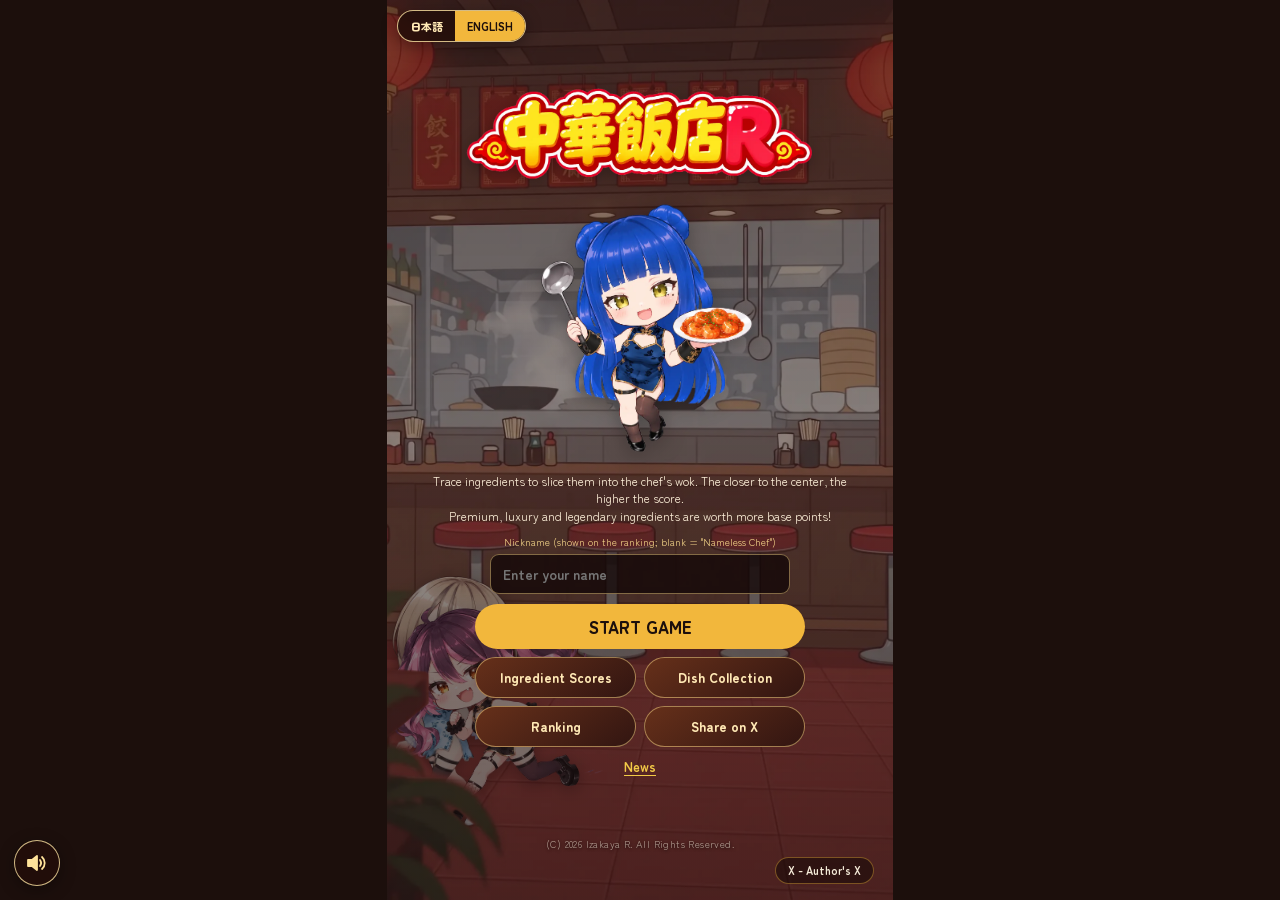
<file: index.html>
<!doctype html>
<html lang="ja"><head><meta charset="utf-8">
<meta name="viewport" content="width=device-width,initial-scale=1,viewport-fit=cover,user-scalable=no">
<title>中華飯店R</title>
<meta name="description" content="食材をなぞって切り、料理人の鍋へ届けよう。中央を切るほど高得点！ブラウザで遊べる中華料理カットゲーム。">
<meta name="theme-color" content="#1c0f0c">
<link rel="icon" href="favicon.ico" sizes="any">
<link rel="icon" type="image/png" sizes="32x32" href="favicon.png">
<link rel="apple-touch-icon" href="apple-touch-icon.png">
<meta property="og:type" content="website">
<meta property="og:site_name" content="中華飯店R">
<meta property="og:title" content="中華飯店R">
<meta property="og:description" content="食材をなぞって切り、料理人の鍋へ届けよう。中央を切るほど高得点！ブラウザで遊べる中華料理カットゲーム。">
<meta property="og:url" content="https://izakayar.github.io/chuka-hanten-r/">
<meta property="og:image" content="https://izakayar.github.io/chuka-hanten-r/ogp.png">
<meta property="og:image:width" content="1200">
<meta property="og:image:height" content="630">
<meta property="og:image:alt" content="中華飯店R タイトル画像">
<meta name="twitter:card" content="summary_large_image">
<meta name="twitter:title" content="中華飯店R">
<meta name="twitter:description" content="食材をなぞって切り、料理人の鍋へ届けよう。中央を切るほど高得点！ブラウザで遊べる中華料理カットゲーム。">
<meta name="twitter:image" content="https://izakayar.github.io/chuka-hanten-r/ogp.png">
<link href="https://fonts.googleapis.com/css2?family=Dela+Gothic+One&family=Zen+Maru+Gothic:wght@700;900&display=swap" rel="stylesheet">
<link rel="stylesheet" href="css/style.css"></head><body>
<canvas id="c"></canvas><div id="probe"></div><button id="pause-toggle" class="pause-control" aria-label="一時停止" title="一時停止">Ⅱ</button><div id="pause-screen" class="ov hide"><div class="pause-card"><div class="pause-mark">Ⅱ</div><h2>一時停止中</h2><p>ひと休みして、準備ができたら再開しよう。</p><button id="resume-game">再開</button><button id="pause-restart" class="pause-title-button">最初から</button><button id="pause-to-title" class="pause-title-button">タイトルに戻る</button></div></div>
<div class="ov title-screen" id="title">
<div class="title-bg-chars" aria-hidden="true"><div class="bg-chara bg-walk"><img alt="" draggable="false" src="img/bg-walk.webp" data-alt="img/bg-walk-alt.webp"></div><div class="bg-chara bg-run"><img alt="" draggable="false" src="img/bg-run.webp" data-alt="img/bg-run-alt.webp"></div><img class="title-bg-fg" alt="" draggable="false" src="img/title-bg-fg.webp"></div>
<div class="title-content">
<div id="title-main" class="title-main"><header class="title-hero"><h1 class="title-logo-heading"><img class="title-logo" src="img/title-logo.webp" alt="中華飯店"></h1><div class="title-character-wrap"><img class="title-character" id="title-character" role="button" tabindex="0" aria-label="料理人をタップ" src="img/title-character.webp" alt="料理人"><div class="title-bubble" id="title-bubble" aria-hidden="true">スタートを<br>押してね…</div></div></header>
<p class="title-intro">食材をなぞって切り、料理人の鍋へ届けよう。中央を切るほど高得点。<br>上質・高級・幻の食材は基本点が高くなるよ！</p>
<label class="player-name-field"><span>ニックネーム（未入力は「無名の料理人」）</span><input id="player-name" type="text" maxlength="12" autocomplete="nickname" placeholder="名前を入力"></label>

<div class="title-menu"><button id="go" class="start-button">ゲームスタート</button><button id="show-food" class="menu-button">食材の得点</button><button id="show-dish" class="menu-button">料理図鑑</button><button id="show-ranking" class="menu-button">ランキング</button><button id="share-site" class="menu-button title-share-button">𝕏でシェア</button></div><button id="news-link" class="news-link" type="button">お知らせ</button></div>
<div id="title-detail" class="title-detail hide"><button id="detail-back" class="detail-back">‹ タイトルへ戻る</button>
<section id="food-panel" class="title-panel food-panel"><h2>食材の得点</h2><div class="simple-score-table"><div class="simple-score-head"><span>食材</span><span>得点（PERFECT〜GOOD）</span></div>
<div><span class="food-name"><canvas class="food-score-icon" data-food="carrot" aria-hidden="true"></canvas>ニンジン</span><b>150〜50点</b></div><div><span class="food-name"><canvas class="food-score-icon" data-food="negi" aria-hidden="true"></canvas>ネギ</span><b>180〜60点</b></div><div><span class="food-name"><canvas class="food-score-icon" data-food="hakusai" aria-hidden="true"></canvas>白菜</span><b>195〜65点</b></div><div><span class="food-name"><canvas class="food-score-icon" data-food="chili" aria-hidden="true"></canvas>唐辛子</span><b>225〜75点</b></div><div><span class="food-name"><canvas class="food-score-icon" data-food="shrimp" aria-hidden="true"></canvas>エビ</span><b>375〜125点</b></div><div><span class="food-name"><canvas class="food-score-icon" data-food="pork" aria-hidden="true"></canvas>豚肉</span><b>450〜150点</b></div><div><span class="food-name"><canvas class="food-score-icon" data-food="shiitake" aria-hidden="true"></canvas>シイタケ</span><b>300〜100点</b></div><div><span class="food-name"><canvas class="food-score-icon" data-food="scallop" aria-hidden="true"></canvas>ホタテ</span><b>750〜250点</b></div><div><span class="food-name"><canvas class="food-score-icon" data-food="sharkfin" aria-hidden="true"></canvas>フカヒレ</span><b>1,200〜400点</b></div><div><span class="food-name"><canvas class="food-score-icon" data-food="goldchili" aria-hidden="true"></canvas>金の唐辛子</span><b>1,500〜500点</b></div><div><span class="food-name"><canvas class="food-score-icon" data-food="poison" aria-hidden="true"></canvas>毒キノコ</span><b>−500点・コンボ解除</b></div><div><span class="food-name"><canvas class="food-score-icon" data-food="bomb" aria-hidden="true"></canvas>爆弾キノコ</span><b>切ると即終了</b></div></div>
<div class="fever-line"><span><b>フカヒレ</b>をPERFECT・GREATで切るとフィーバー！</span><span>5秒間 得点×1.5</span></div><div class="fever-line"><span>レアな<b>巨大カニ</b>が現れる！何度も斬って討伐すると</span><span>大漁フィーバー（8秒 得点×2）</span></div><div class="fever-line"><span><b>ホタテ</b>をPERFECT・GREATで切ると</span><span>残り時間＋0.5秒</span></div><div class="fever-line"><span><b>金の唐辛子</b>をPERFECT・GREATで切ると</span><span>残り時間＋1秒</span></div>
<div id="food-score-details" class="food-score-details hide"><h3>切り方別の得点</h3><table class="food-score-table"><thead><tr><th>食材</th><th>PERFECT</th><th>GREAT</th><th>GOOD</th></tr></thead><tbody><tr class="common"><th scope="row">ニンジン</th><td>150</td><td>100</td><td>50</td></tr><tr class="common"><th scope="row">ネギ</th><td>180</td><td>120</td><td>60</td></tr><tr class="common"><th scope="row">白菜</th><td>195</td><td>130</td><td>65</td></tr><tr class="common"><th scope="row">唐辛子</th><td>225</td><td>150</td><td>75</td></tr><tr class="upper"><th scope="row">エビ</th><td>375</td><td>250</td><td>125</td></tr><tr class="upper"><th scope="row">豚肉</th><td>450</td><td>300</td><td>150</td></tr><tr class="upper"><th scope="row">シイタケ</th><td>300</td><td>200</td><td>100</td></tr><tr class="high"><th scope="row">ホタテ</th><td>750</td><td>500</td><td>250</td></tr><tr class="fantasy"><th scope="row">フカヒレ</th><td>1,200</td><td>800</td><td>400</td></tr><tr class="fantasy"><th scope="row">金の唐辛子</th><td>1,500</td><td>1,000</td><td>500</td></tr></tbody></table><p class="score-note">判定倍率：PERFECT ×1.5 / GREAT ×1 / GOOD ×0.5。コンボが続くほど得点が増え（1コンボ+1%・最大+50%）、20・40・60コンボごとに5秒間 ×1.5 / ×2 / ×2.5 のボーナスが付きます。フィーバー（×1.5）と重なると掛け算になります。</p></div><button id="food-details-toggle" class="food-details-toggle" aria-expanded="false">詳細を見る</button></section>
<section id="dish-panel" class="title-panel dish-panel hide"><h2><span>料理図鑑</span><small id="dish-progress"></small></h2><p class="dish-hint">切った食材の組み合わせで、完成する料理が変わります。全部集めよう！</p><div id="dish-rate" class="dish-rate"></div><div id="dish-grid" class="dish-grid"></div><div class="dish-reset-wrap"><button id="dish-reset" class="dish-reset" type="button">図鑑をリセット</button></div></section>
<section id="ranking-panel" class="title-panel ranking-panel hide"><div id="online-rank" class="online-rank hide"><h2><span>みんなのランキング</span><small id="online-total">TOP 10</small></h2><ol id="online-list" class="ranking-list"></ol><p id="online-status" class="online-status" role="status"></p><p class="online-note">ニックネームとスコアは公開ランキングに送信されます。本名は入れないでね。</p></div><h2><span id="local-rank-title">ランキング</span><small>TOP 3</small></h2><ol id="ranking-list" class="ranking-list"></ol><div class="title-ranks"><h3>称号一覧</h3><div class="title-ranks-head"><span>ランク</span><span>称号</span><span>星</span><span>評価点</span></div><ol id="title-ranks-list" class="title-ranks-list"></ol><p class="rank-stars-note">星は、その称号で最低限もらえる数。ランク17以上は自動で★3。★3はBADなしで達成（ランク14以上は毒キノコ・爆弾にも触れない）</p></div></section></div></div><footer class="title-copyright">© 2026 居酒屋R. All Rights Reserved.</footer><a class="author-x-link" href="https://x.com/R_popopo01" target="_blank" rel="noopener noreferrer">𝕏 作者のXはこちら</a></div>
<div class="ov hide" id="res"></div>
<button id="bgm-toggle" class="bgm-control" type="button" aria-label="サウンドをミュート" title="サウンドをミュート"><svg viewBox="0 0 24 24" aria-hidden="true"><path d="M3 9v6h4l5 4V5L7 9H3z"/><path id="bgm-waves" d="M15 9a5 5 0 0 1 0 6m2-9a8 8 0 0 1 0 12"/><path id="bgm-muted-mark" d="m16 9 5 6m0-6-5 6" style="display:none"/></svg></button>
<script src="ng-words.js"></script>
<script src="js/main.js?v=20261107a"></script>
<script src="js/event-loader.js?v=20261031c"></script>
<link id="dish-art-style" rel="stylesheet" href="css/dish-art.css">
<script src="js/dish-art.js"></script>
<link id="news-style" rel="stylesheet" href="css/news.css"><div id="news-modal" class="news-modal" role="dialog" aria-modal="true" aria-labelledby="news-title"><div class="news-card"><a class="news-banner" href="https://izakaya-r.booth.pm/items/9058993" target="_blank" rel="noopener noreferrer"><img src="img/news-banner.webp" alt="チャイナドレスセット01 BOOTHにて好評発売中！"></a><h3 id="news-title">新衣装リリース！</h3><p>作者・居酒屋Rの自信作、VRoidアバター専用衣装「チャイナドレスセット01」がリリースされました！</p><a class="news-booth" href="https://izakaya-r.booth.pm/items/9058993" target="_blank" rel="noopener noreferrer">BOOTHで見る</a><br><button id="news-close" class="news-close" type="button">閉じる</button></div></div><script id="news-script" src="js/news.js"></script><script src="js/title-effects.js"></script>
<script src="js/dish-popup.js"></script>
<script src="js/i18n-dishes.js"></script><script src="js/i18n.js"></script>
</body></html>
</file>
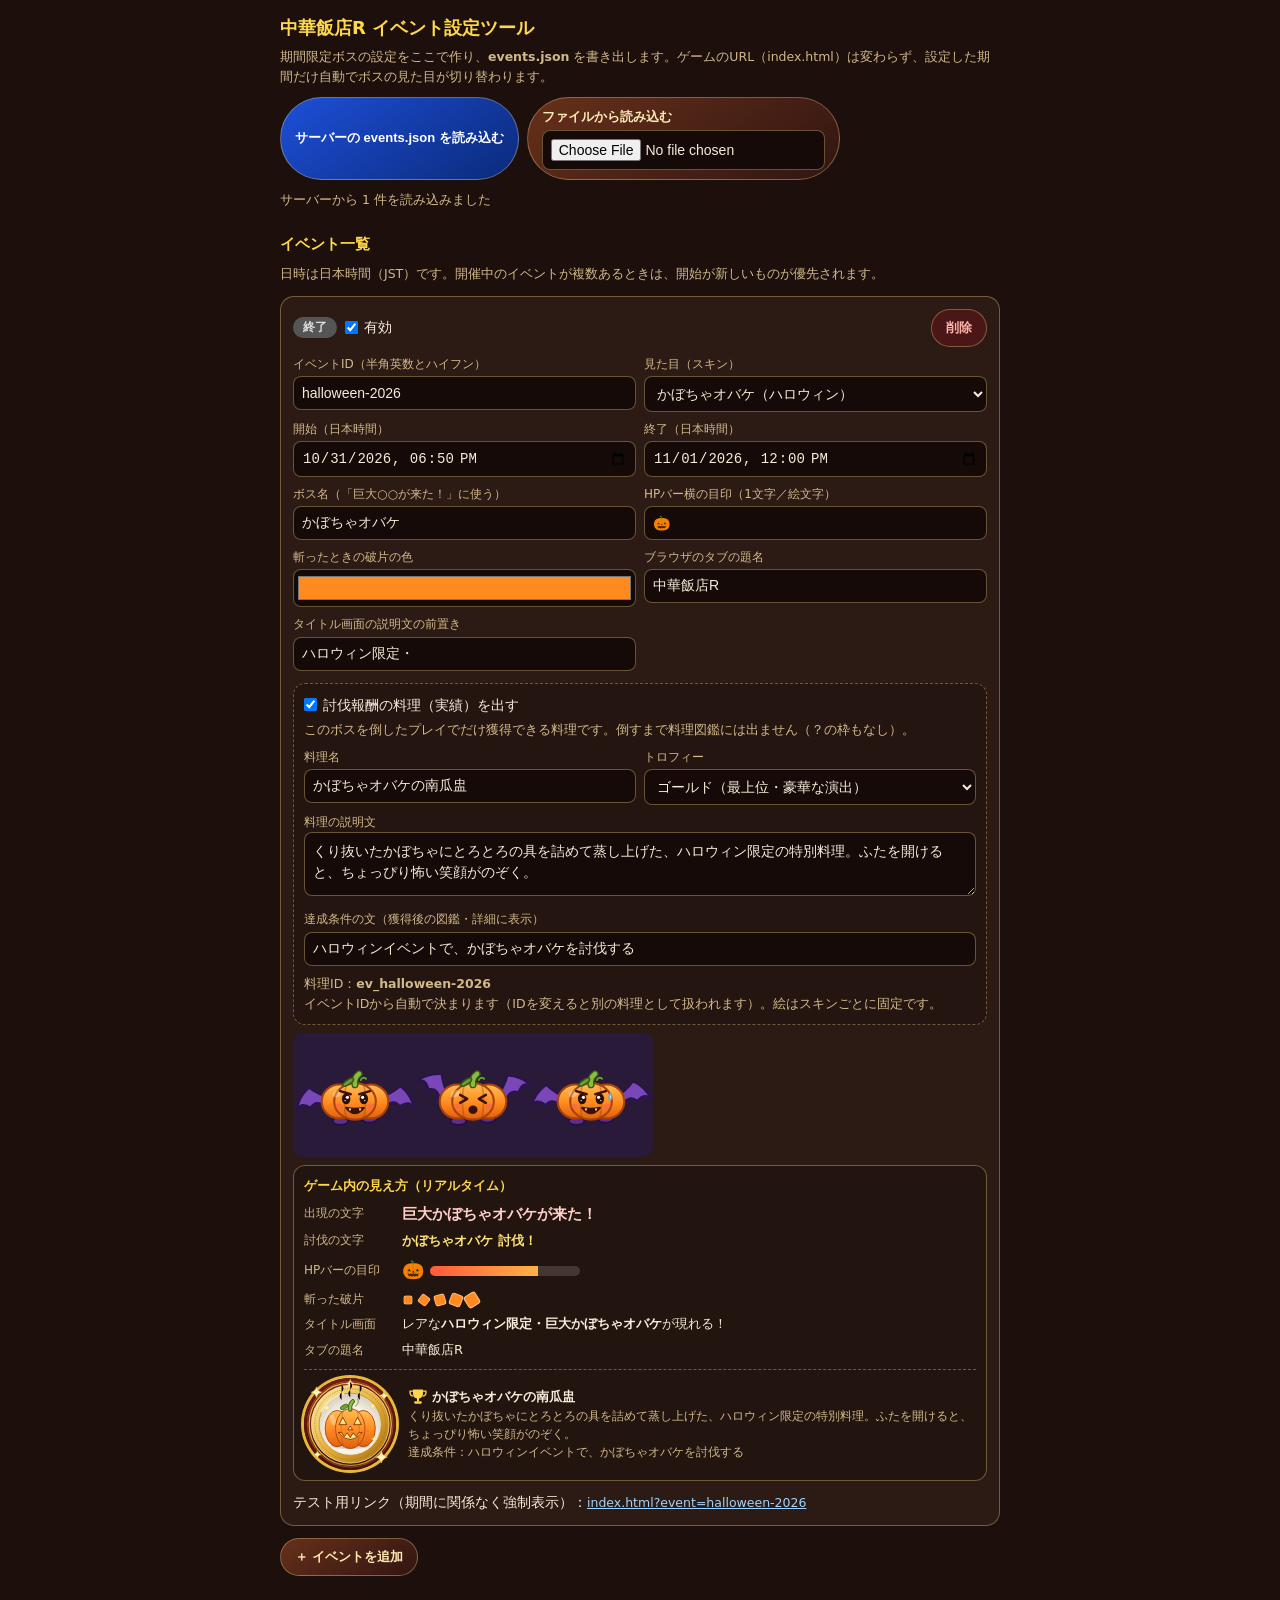
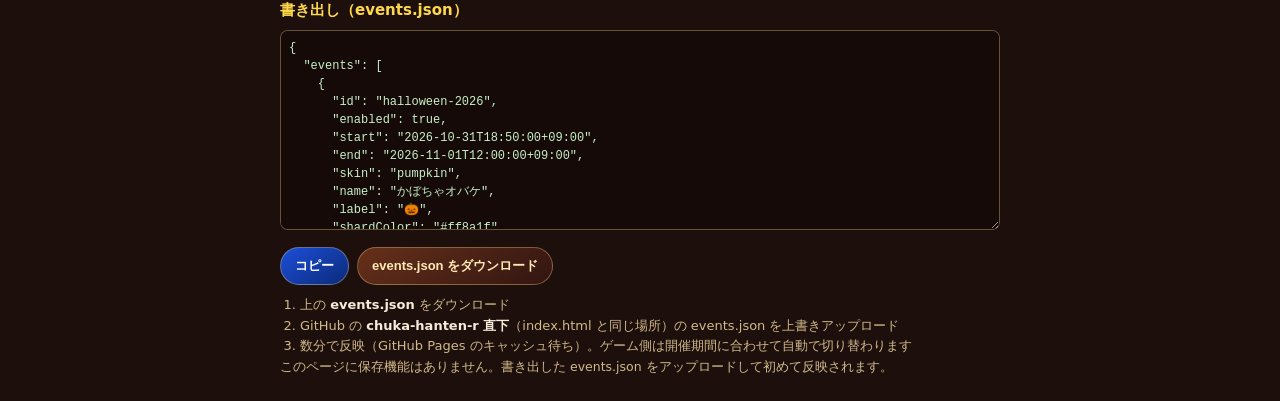
<file: event-admin.html>
<!doctype html>
<html lang="ja"><head><meta charset="utf-8">
<meta name="viewport" content="width=device-width,initial-scale=1">
<meta name="robots" content="noindex,nofollow">
<title>中華飯店R イベント設定ツール</title>
<style>
:root{--bg:#1c0f0c;--card:#2c1a14;--line:rgba(255,221,139,.35);--tx:#f6ecd9;--sub:#d2b98a;--gold:#ffd84a}
*{box-sizing:border-box}body{margin:0;padding:14px;background:var(--bg);color:var(--tx);font:14px/1.6 system-ui,'Hiragino Sans','Noto Sans JP',sans-serif}
.wrap{max-width:720px;margin:0 auto}h1{font-size:18px;margin:0 0 4px;color:var(--gold)}h2{font-size:15px;margin:22px 0 8px;color:var(--gold)}
.note{color:var(--sub);font-size:12.5px;margin:0 0 10px}
.bar{display:flex;flex-wrap:wrap;gap:8px;margin:10px 0}
button,.btn{padding:9px 14px;border:1px solid var(--line);border-radius:999px;background:linear-gradient(145deg,#66301a,#321511);color:#ffe9b5;font-size:13px;font-weight:700;cursor:pointer}
button.main{background:linear-gradient(145deg,#1d4fd8,#0b2a7a);color:#fff}button.del{background:#4a1616;color:#ffb3a8}
.ev{margin:12px 0;padding:12px;border:1px solid var(--line);border-radius:14px;background:var(--card)}
.ev-h{display:flex;align-items:center;gap:8px;flex-wrap:wrap;margin-bottom:8px}.badge{padding:1px 10px;border-radius:999px;font-size:12px;font-weight:700;background:#444;color:#ddd}
.badge.on{background:#1f8a43;color:#fff}.badge.soon{background:#b87a00;color:#fff}.badge.off{background:#555}
.grid{display:grid;grid-template-columns:1fr 1fr;gap:8px}@media(max-width:520px){.grid{grid-template-columns:1fr}}
label{display:block;font-size:12px;color:var(--sub)}label input,label select{display:block;width:100%;margin-top:2px;padding:8px;border:1px solid var(--line);border-radius:8px;background:#150a07;color:var(--tx);font-size:14px}
label.chk{display:flex;align-items:center;gap:6px;color:var(--tx);font-size:14px}label.chk input{width:auto;margin:0}
input[type=color]{padding:2px;height:38px}
.dishbox{margin:12px 0 4px;padding:10px;border:1px dashed var(--line);border-radius:12px;background:rgba(0,0,0,.18)}.dishbox .grid{margin-top:8px}.wide{grid-column:1/-1}.dishbox textarea{height:64px;font:14px/1.5 system-ui,'Hiragino Sans','Noto Sans JP',sans-serif;color:var(--tx)}
.dp-row{display:flex;align-items:center;gap:12px;margin-top:8px}.dp{flex:none;width:92px;height:92px;border-radius:50%;background:radial-gradient(circle at 50% 38%,#a52d1b 0,#5e140c 66%,#2a0806 100%);box-shadow:0 0 0 3px #e8b83c;display:grid;place-items:center}.dp svg{width:94%;height:94%;overflow:visible}.dishbox.off .grid,.dishbox.off .dp-row{opacity:.4}
.live{margin:6px 0 10px;padding:10px;border:1px solid var(--line);border-radius:12px;background:rgba(0,0,0,.22);font-size:13px}.live h3{margin:0 0 6px;font-size:12.5px;color:var(--gold)}
.lv-row{display:flex;align-items:center;gap:10px;margin:5px 0;flex-wrap:wrap}.lv-k{flex:none;min-width:88px;color:var(--sub);font-size:12px}
.lv-ann{color:#ffd0c8;font-size:15px}.lv-hp{display:inline-flex;align-items:center;gap:6px}.lv-lab{font-style:normal;font-size:18px;min-width:22px;text-align:center}.lv-bar{display:inline-block;width:150px;height:10px;border-radius:99px;background:rgba(255,255,255,.15);overflow:hidden}.lv-bar u{display:block;width:72%;height:100%;background:linear-gradient(90deg,#ff5a3c,#ffb347)}
.lv-sh{display:inline-flex;gap:4px;align-items:center}.lv-sh s{display:inline-block;width:12px;height:12px;border-radius:3px;border:1px solid rgba(255,255,255,.4)}
.lv-dish{display:flex;align-items:center;gap:12px;margin-top:8px;padding-top:8px;border-top:1px dashed var(--line)}.lv-dt{min-width:0}.lv-dt small{display:block;color:var(--sub);font-size:12px;line-height:1.5}.lv-tr{display:inline-flex;vertical-align:middle;margin-right:4px}.lv-tr svg{width:20px;height:20px}
canvas{display:block;width:100%;max-width:360px;height:auto;margin:8px 0;border-radius:10px;background:#2a1a3a}
textarea{width:100%;height:200px;padding:8px;border:1px solid var(--line);border-radius:8px;background:#150a07;color:#c9f0c9;font:12px/1.5 ui-monospace,Menlo,monospace}
.steps{margin:0;padding-left:20px;color:var(--sub);font-size:13px}.steps b{color:var(--tx)}.test a{color:#9fd3ff;word-break:break-all;font-size:12.5px}
</style></head><body><div class="wrap">
<h1>中華飯店R イベント設定ツール</h1>
<p class="note">期間限定ボスの設定をここで作り、<b>events.json</b> を書き出します。ゲームのURL（index.html）は変わらず、設定した期間だけ自動でボスの見た目が切り替わります。</p>

<div class="bar"><button class="main" id="load-server">サーバーの events.json を読み込む</button><label class="btn" style="margin:0">ファイルから読み込む<input id="load-file" type="file" accept=".json,application/json" hidden></label></div>
<p class="note" id="msg"></p>

<h2>イベント一覧</h2><p class="note">日時は日本時間（JST）です。開催中のイベントが複数あるときは、開始が新しいものが優先されます。</p>
<div id="list"></div>
<div class="bar"><button id="add">＋ イベントを追加</button></div>

<h2>書き出し（events.json）</h2>
<textarea id="out" readonly spellcheck="false"></textarea>
<div class="bar"><button class="main" id="copy">コピー</button><button id="dl">events.json をダウンロード</button></div>
<ol class="steps"><li>上の <b>events.json</b> をダウンロード</li><li>GitHub の <b>chuka-hanten-r 直下</b>（index.html と同じ場所）の events.json を上書きアップロード</li><li>数分で反映（GitHub Pages のキャッシュ待ち）。ゲーム側は開催期間に合わせて自動で切り替わります</li></ol>
<p class="note">このページに保存機能はありません。書き出した events.json をアップロードして初めて反映されます。</p>
</div>
<script src="js/event-skins.js"></script>
<script src="js/event-dishes.js"></script>
<script>
const SK=window.EVENT_SKINS,$=id=>document.getElementById(id);
let events=[];
const clone=o=>JSON.parse(JSON.stringify(o));
const DR=[[2,'ブロンズ'],[3,'シルバー'],[4,'ゴールド'],[5,'ゴールド（最上位・豪華な演出）']];
function applyDef(e,d){Object.assign(e,d);if(d.dish)e.dish=clone(d.dish);else delete e.dish}
function fillDish(e){const d=SK[e.skin]&&SK[e.skin].defaults.dish;if(d)e.dish=Object.assign({},clone(d),e.dish||{})}
function dishId(e){return window.EVENT_DISH?EVENT_DISH.idFor(e.id):'ev_'+String(e.id||'event').replace(/[^A-Za-z0-9_-]/g,'')}
function dishPrev(e){const f=window.EVENT_DISH_ART&&e.dish&&EVENT_DISH_ART[e.dish.art];return f?f({n:e.dish.n},3,false):''}
const jst=v=>v?v+':00+09:00':'',unjst=s=>s?String(s).slice(0,16):'';
const esc=s=>String(s??'').replace(/[&<>"]/g,c=>({'&':'&amp;','<':'&lt;','>':'&gt;','"':'&quot;'}[c]));
function nowJst(){const d=new Date(Date.now()+9*3600e3);return d.toISOString().slice(0,16)}
function status(e){if(e.enabled===false)return['off','無効'];const n=Date.now(),s=Date.parse(e.start),f=Date.parse(e.end);if(!(s<f))return['off','日時エラー'];return n<s?['soon','開始前']:n<f?['on','開催中']:['off','終了']}
function out(){$('out').value=JSON.stringify({events:events.map(e=>({id:e.id,enabled:e.enabled!==false,start:e.start,end:e.end,skin:e.skin,name:e.name,label:e.label,shardColor:e.shardColor,pageTitle:e.pageTitle,tagline:e.tagline,dish:e.dish}))},null,2)}
function preview(cv,key,T){T=T||0;const x=cv.getContext('2d'),sk=SK[key];x.clearRect(0,0,cv.width,cv.height);if(!sk)return;
 const L=104,Wd=64;[['angry',false],['hurt',false],['angry',true]].forEach(([m,sw],k)=>{x.save();x.translate(62+k*118,62);
  sk.draw(x,L,Wd,{t:T+k*.7,mood:m,sweat:sw,part:'limbs'});sk.draw(x,L,Wd,{t:0,mood:m,sweat:sw,part:'body'});x.restore()})}
function badge(i){const b=document.querySelector('[data-b="'+i+'"]');if(!b)return;const[c,t]=status(events[i]);b.className='badge '+c;b.textContent=t}
function render(){
 $('list').innerHTML=events.map((e,i)=>{const[c,t]=status(e);
  return `<div class="ev"><div class="ev-h"><span class="badge ${c}" data-b="${i}">${t}</span><label class="chk"><input type="checkbox" data-i="${i}" data-k="enabled" ${e.enabled!==false?'checked':''}>有効</label><button class="del" data-del="${i}" style="margin-left:auto">削除</button></div>
  <div class="grid">
  <label>イベントID（半角英数とハイフン）<input data-i="${i}" data-k="id" value="${esc(e.id)}"></label>
  <label>見た目（スキン）<select data-i="${i}" data-k="skin">${Object.keys(SK).map(k=>`<option value="${k}" ${e.skin===k?'selected':''}>${esc(SK[k].title)}</option>`).join('')}</select></label>
  <label>開始（日本時間）<input type="datetime-local" data-i="${i}" data-k="start" value="${unjst(e.start)}"></label>
  <label>終了（日本時間）<input type="datetime-local" data-i="${i}" data-k="end" value="${unjst(e.end)}"></label>
  <label>ボス名（「巨大○○が来た！」に使う）<input data-i="${i}" data-k="name" value="${esc(e.name)}"></label>
  <label>HPバー横の目印（1文字／絵文字）<input data-i="${i}" data-k="label" value="${esc(e.label)}" maxlength="4"></label>
  <label>斬ったときの破片の色<input type="color" data-i="${i}" data-k="shardColor" value="${esc(e.shardColor||'#ffd34d')}"></label>
  <label>ブラウザのタブの題名<input data-i="${i}" data-k="pageTitle" value="${esc(e.pageTitle)}"></label>
  <label>タイトル画面の説明文の前置き<input data-i="${i}" data-k="tagline" value="${esc(e.tagline)}"></label></div>
  ${(()=>{const d=e.dish;if(!d)return'';return `<div class="dishbox${d.enabled===false?' off':''}" data-db="${i}"><label class="chk"><input type="checkbox" data-i="${i}" data-k="dish.enabled" ${d.enabled!==false?'checked':''}>討伐報酬の料理（実績）を出す</label><p class="note" style="margin:4px 0 0">このボスを倒したプレイでだけ獲得できる料理です。倒すまで料理図鑑には出ません（？の枠もなし）。</p>
  <div class="grid"><label>料理名<input data-i="${i}" data-k="dish.n" value="${esc(d.n)}"></label>
  <label>トロフィー<select data-i="${i}" data-k="dish.r">${DR.map(([v,l])=>`<option value="${v}" ${+d.r===v?'selected':''}>${l}</option>`).join('')}</select></label>
  <label class="wide">料理の説明文<textarea data-i="${i}" data-k="dish.d">${esc(d.d)}</textarea></label>
  <label class="wide">達成条件の文（獲得後の図鑑・詳細に表示）<input data-i="${i}" data-k="dish.h" value="${esc(d.h)}"></label></div>
  <div class="dp-row"><div class="note" style="margin:0">料理ID：<b>${esc(dishId(e))}</b><br>イベントIDから自動で決まります（IDを変えると別の料理として扱われます）。絵はスキンごとに固定です。</div></div></div>`})()}
  <canvas width="360" height="124" data-p="${i}"></canvas>
  <div class="live" data-lv="${i}"></div>
  <div class="test">テスト用リンク（期間に関係なく強制表示）：<a href="./index.html?event=${encodeURIComponent(e.id)}" target="_blank" rel="noopener">index.html?event=${esc(e.id)}</a></div></div>`}).join('')||'<p class="note">イベントがありません。「＋ イベントを追加」で作成します。</p>';
 document.querySelectorAll('canvas[data-p]').forEach(cv=>preview(cv,events[cv.dataset.p].skin));events.forEach((_,i)=>livePrev(i));out()}
/* 羽のはばたきなど、動きもプレビューに反映（画面外のときは止める） */
(function loop(ts){if(!document.hidden)document.querySelectorAll('canvas[data-p]').forEach(cv=>{const e=events[cv.dataset.p];if(e)preview(cv,e.skin,ts/1000)});requestAnimationFrame(loop)})(0);
/* 入力した内容を、ゲーム内の見え方でその場に反映 */
const cup=c=>`<svg viewBox="0 0 24 24" aria-hidden="true"><path d="M6 3h12v5a6 6 0 0 1-12 0z" fill="${c}"/><path d="M6 5H2.5v2.2A3.8 3.8 0 0 0 6.5 11M18 5h3.5v2.2A3.8 3.8 0 0 1 17.5 11" stroke="${c}" fill="none" stroke-width="1.6"/><rect x="10.8" y="13" width="2.4" height="4" fill="${c}"/><rect x="7.5" y="17" width="9" height="3" rx="1" fill="${c}"/></svg>`;
function livePrev(i){const e=events[i],el=document.querySelector('[data-lv="'+i+'"]');if(!el||!e)return;
 const nm=e.name||'ボス',col=/^#[0-9a-f]{3,8}$/i.test(e.shardColor||'')?e.shardColor:'#ffd34d',d=e.dish;
 let h=`<h3>ゲーム内の見え方（リアルタイム）</h3>
 <div class="lv-row"><span class="lv-k">出現の文字</span><b class="lv-ann">巨大${esc(nm)}が来た！</b></div>
 <div class="lv-row"><span class="lv-k">討伐の文字</span><b style="color:#ffe27a">${esc(nm)} 討伐！</b></div>
 <div class="lv-row"><span class="lv-k">HPバーの目印</span><span class="lv-hp"><i class="lv-lab">${esc(e.label||'★')}</i><span class="lv-bar"><u></u></span></span></div>
 <div class="lv-row"><span class="lv-k">斬った破片</span><span class="lv-sh">${[0,1,2,3,4].map(k=>`<s style="background:${col};transform:rotate(${k*37}deg) scale(${.75+k*.1})"></s>`).join('')}</span></div>
 <div class="lv-row"><span class="lv-k">タイトル画面</span><span>レアな<b>${esc(e.tagline||'')}巨大${esc(nm)}</b>が現れる！</span></div>
 <div class="lv-row"><span class="lv-k">タブの題名</span><span>${esc(e.pageTitle||'')}</span></div>`;
 if(d&&d.enabled!==false){const rc=+d.r>=4?'#ffd34d':+d.r===3?'#d4dae2':'#cd7f32';
  h+=`<div class="lv-dish"><div class="dp">${dishPrev(e)}</div><div class="lv-dt"><span class="lv-tr">${cup(rc)}</span><b>${esc(d.n)}</b><small>${esc(d.d)}</small><small>達成条件：${esc(d.h)}</small></div></div>`}
 el.innerHTML=h}
$('list').addEventListener('input',ev=>{const t=ev.target,i=t.dataset.i;if(i===undefined)return;const k=t.dataset.k,e=events[i];
 if(k.indexOf('dish.')===0){const f=k.slice(5);e.dish=e.dish||{};e.dish[f]=f==='enabled'?t.checked:f==='r'?+t.value:t.value;
  const bx=document.querySelector('[data-db="'+i+'"]');if(bx)bx.classList.toggle('off',e.dish.enabled===false);
  livePrev(i);out();return}
 if(k==='enabled')e.enabled=t.checked;else if(k==='start'||k==='end')e[k]=jst(t.value);else e[k]=t.value;
 if(k==='skin'){applyDef(e,SK[e.skin].defaults);render();return}
 if(k==='id'){const nt=document.querySelector('[data-db="'+i+'"] .dp-row b');if(nt)nt.textContent=dishId(e)}
 livePrev(i);badge(i);out()});
$('list').addEventListener('click',ev=>{const d=ev.target.closest('[data-del]');if(d&&confirm('このイベントを削除しますか？')){events.splice(+d.dataset.del,1);render()}});
$('add').onclick=()=>{const key=Object.keys(SK)[0],n=nowJst(),end=new Date(Date.now()+9*3600e3+24*3600e3).toISOString().slice(0,16);
 const ne={id:'event-'+n.slice(0,10).replace(/-/g,''),enabled:true,start:jst(n),end:jst(end),skin:key};applyDef(ne,SK[key].defaults);events.push(ne);render()};
function setData(d,src){events=((d&&d.events)||[]).filter(Boolean);events.forEach(fillDish);render();$('msg').textContent=src+'から '+events.length+' 件を読み込みました'}
$('load-server').onclick=()=>fetch('events.json?t='+Date.now(),{cache:'no-store'}).then(r=>{if(!r.ok)throw 0;return r.json()}).then(d=>setData(d,'サーバー')).catch(()=>{$('msg').textContent='events.json を読み込めませんでした（ファイルを直接開いている場合は「ファイルから読み込む」を使ってください）'});
$('load-file').onchange=e=>{const f=e.target.files[0];if(!f)return;f.text().then(t=>setData(JSON.parse(t),'ファイル')).catch(()=>{$('msg').textContent='JSONを読み込めませんでした'})};
$('copy').onclick=()=>{$('out').select();try{navigator.clipboard.writeText($('out').value).then(()=>$('msg').textContent='コピーしました')}catch(_){document.execCommand('copy');$('msg').textContent='コピーしました'}};
$('dl').onclick=()=>{const a=document.createElement('a');a.href=URL.createObjectURL(new Blob([$('out').value],{type:'application/json'}));a.download='events.json';a.click();setTimeout(()=>URL.revokeObjectURL(a.href),1000)};
$('load-server').click();
</script></body></html>
</file>
<file: css/style.css>
:root{--ink:#1c0f0c;--gold:#f2b73c;--paper:#f6ecd9;color-scheme:dark}
html,body{margin:0;height:100%;background:var(--ink);overflow:hidden;overscroll-behavior:none;font-family:'Zen Maru Gothic',sans-serif;-webkit-user-select:none;user-select:none;-webkit-tap-highlight-color:transparent}
#c{position:fixed;left:var(--sx,0px);top:var(--sy,0px);width:var(--sw,100%);height:var(--sh,100%);display:block;touch-action:none}
#probe{position:fixed;top:0;left:0;width:1px;padding-top:env(safe-area-inset-top,0px);visibility:hidden}
:root{--sw:min(100vw,56.25vh);--sh:calc(var(--sw)*16/9);--sx:calc((100vw - var(--sw))/2);--sy:calc((100vh - var(--sh))/2)}
@supports (height:100dvh){:root{--sw:min(100vw,56.25dvh)}:root{--sy:calc((100dvh - var(--sh))/2)}}
.ov{position:fixed;left:var(--sx,0px);top:var(--sy,0px);width:var(--sw,100%);height:var(--sh,100%);display:flex;flex-direction:column;align-items:center;justify-content:center;gap:14px;background:rgba(24,8,5,.82);color:var(--paper);text-align:center;padding:24px;box-sizing:border-box}
.ov.hide{display:none}
h1{font-family:'Dela Gothic One',sans-serif;font-size:32px;margin:0;line-height:1.25;color:var(--gold)}
p{margin:0;line-height:1.7;font-size:15px;max-width:320px}
button{font:900 20px 'Zen Maru Gothic',sans-serif;background:var(--gold);color:var(--ink);border:0;border-radius:999px;padding:14px 44px;touch-action:manipulation}
.rank{font-family:'Dela Gothic One',sans-serif;font-size:72px;color:var(--gold);line-height:1}
.big{font-family:'Dela Gothic One',sans-serif;font-size:34px}
table{border-collapse:collapse;font-size:15px}td{padding:3px 12px;text-align:left}td+td{text-align:right}

#res{justify-content:flex-start;gap:10px;padding-top:18px;padding-bottom:22px;overflow-y:auto;background:rgba(17,5,6,.94)}
.final-head,.result-step,.final-action{width:min(100%,430px);box-sizing:border-box}
.final-head{text-align:center;margin:0 0 2px}.final-head .eyebrow{font-size:11px;letter-spacing:.22em;color:#ffc857}.final-head h2{font-size:22px;margin:2px 0 0;color:#fff3d2}
.result-step{position:relative;display:flex;align-items:center;gap:12px;text-align:left;padding:10px 12px;border:1px solid rgba(255,213,117,.36);border-radius:16px;background:linear-gradient(110deg,rgba(95,31,21,.78),rgba(37,14,15,.82));opacity:0;transform:translateY(14px) scale(.98);animation:resultReveal .6s cubic-bezier(.2,.8,.2,1) forwards}
.result-step:nth-of-type(1){animation-delay:.15s}.result-step:nth-of-type(2){animation-delay:1.15s}.result-step:nth-of-type(3){animation-delay:2.15s}.result-step:nth-of-type(4){animation-delay:3.15s}.final-action{opacity:0;animation:resultReveal .55s ease 4.1s forwards}
@keyframes resultReveal{to{opacity:1;transform:translateY(0) scale(1)}}
.step-tag{position:absolute;top:7px;left:10px;font-size:10px;letter-spacing:.08em;color:#ffd56f}.result-step img{display:block;object-fit:contain;width:78px;height:84px;flex:none;filter:drop-shadow(0 5px 8px rgba(0,0,0,.4))}.step-copy{font-size:13px;line-height:1.5;padding-top:10px}.step-copy strong{display:block;font-size:16px;color:#ffe6a2;margin-bottom:3px}
.dish-step{justify-content:center;text-align:center;background:radial-gradient(ellipse,rgba(255,182,63,.2),rgba(41,14,12,.9))}.dish-step img{width:82px;height:78px}.dish-step .step-copy{text-align:left}
.stars{display:flex;gap:5px;font-size:33px;line-height:1;color:#615a50;text-shadow:none}.stars .lit{color:#ffd64d;text-shadow:0 0 12px rgba(255,205,64,.8);animation:starPop .45s cubic-bezier(.2,.9,.3,1.4) both}.stars .lit:nth-child(2){animation-delay:.12s}.stars .lit:nth-child(3){animation-delay:.24s}.stars.three .lit{color:#ffe889;text-shadow:0 0 18px #ffbf35,0 0 32px #ff8b23}
@keyframes starPop{from{opacity:0;transform:scale(.35) rotate(-25deg)}to{opacity:1;transform:scale(1) rotate(0)}}
.title-step{display:block;text-align:center;border-color:rgba(255,209,89,.65);background:linear-gradient(100deg,rgba(111,27,17,.92),rgba(50,10,13,.96));box-shadow:0 0 24px rgba(255,167,43,.16)}.title-ribbon{font-size:19px;font-weight:900;color:#ffe27d;margin:5px 0}.title-message{font-size:14px;line-height:1.5;color:#fff3df;margin:0}
.title-step.top-title{background:linear-gradient(100deg,rgba(132,83,9,.94),rgba(84,32,12,.98));box-shadow:0 0 34px rgba(255,201,56,.42)}
.final-action button{width:100%;padding:12px 22px;font-size:17px}.failure-screen{width:min(100%,430px);text-align:center;border:1px solid rgba(255,74,56,.7);border-radius:20px;padding:18px 16px;background:radial-gradient(ellipse,rgba(130,17,23,.85),rgba(24,5,8,.98));box-sizing:border-box;animation:resultReveal .45s ease forwards}.failure-screen img{width:min(65vw,230px);height:190px;object-fit:contain;filter:drop-shadow(0 0 18px rgba(255,57,43,.55))}.failure-screen h2{font-size:30px;color:#ff7968;margin:3px 0 7px}.failure-screen p{font-size:14px;margin:0 auto 13px}.failure-screen .final-action{opacity:1;animation:none;position:relative;z-index:3}.failure-screen{max-height:100%;overflow-y:auto}

.title-screen{justify-content:flex-start;overflow-y:auto;padding:12px 15px 16px;gap:0;background:linear-gradient(180deg,rgba(32,8,7,.95),rgba(14,5,6,.97))}
.title-content{width:min(100%,430px);display:flex;flex-direction:column;gap:9px;margin:auto}
.title-hero{display:flex;align-items:center;justify-content:center;gap:10px;text-align:left;min-height:86px}.title-hero img{width:84px;height:88px;object-fit:contain;filter:drop-shadow(0 4px 10px rgba(0,0,0,.55))}.title-hero h1{font-size:25px;line-height:1.08}.title-hero p{font-size:12px;color:#f7d993;margin:3px 0 0}.title-kicker{font-size:8px;letter-spacing:.16em;color:#f2b73c;margin-bottom:4px}
.title-intro{font-size:12px;line-height:1.45;color:#fff2db;max-width:none;margin:0 auto;text-align:center}
.title-panels{display:flex;flex-direction:column;gap:8px}.title-panel{width:100%;box-sizing:border-box;text-align:left;padding:8px 10px;border:1px solid rgba(242,183,60,.3);border-radius:12px;background:rgba(44,20,17,.82)}.title-panel h2{font-size:14px;margin:0 0 6px;color:#ffd87a;display:flex;justify-content:space-between;align-items:center}.title-panel h2 small{font-size:9px;color:#d2b98a;letter-spacing:.1em}
.tier-grid{display:grid;grid-template-columns:1fr 1fr;gap:5px}.tier-card{display:grid;grid-template-columns:1fr auto;align-items:center;gap:1px 6px;padding:5px 7px;border-radius:8px;background:rgba(255,255,255,.045);border-left:3px solid #b9a578}.tier-card b{font-size:11px}.tier-card span{grid-column:1;font-size:9px;line-height:1.25;color:#dbcdb9}.tier-card strong{grid-column:2;grid-row:1/3;font-size:10px;white-space:nowrap;color:#f5e7c7}.tier-card.upper{border-color:#7fe0b0}.tier-card.high{border-color:#ffd34d}.tier-card.fantasy{border-color:#ffb94a;background:rgba(255,192,57,.09)}
.hazard-line{display:flex;justify-content:space-between;gap:5px;margin-top:6px;padding:5px 6px;border-radius:7px;background:rgba(145,38,69,.2);font-size:9px;color:#f1d8dc}.hazard-line b{color:#ff9e9a}.score-note{font-size:9px!important;line-height:1.3!important;color:#cdbba5;margin:5px 0 0!important;max-width:none!important;text-align:left}
.ranking-list{list-style:none;margin:0;padding:0;display:flex;flex-direction:column;gap:3px}.ranking-list li{display:grid;grid-template-columns:22px auto auto minmax(0,1fr);align-items:center;gap:6px;padding:4px 5px;border-radius:6px;background:rgba(255,255,255,.04);font-size:10px}.ranking-list .place{font-family:'Dela Gothic One',sans-serif;color:#f2b73c}.ranking-list .entry-title{white-space:nowrap;overflow:hidden;text-overflow:ellipsis;color:#f4ead9}.ranking-list .entry-stars{color:#ffd34d;white-space:nowrap}.ranking-list .entry-score{font-weight:900;color:#fff3d1;white-space:nowrap}.ranking-empty{display:block!important;text-align:center!important;color:#c7b9a9;padding:10px!important;font-size:10px!important}
.start-button{align-self:center;width:min(100%,300px);padding:10px 30px;font-size:17px;margin-top:1px}
.final-action{display:flex;flex-direction:column;gap:7px}.final-action .secondary-button{font-size:13px;padding:8px 18px;background:transparent;color:#f6ecd9;border:1px solid rgba(242,183,60,.4)}
@media(max-height:720px){.title-screen{padding-top:7px;padding-bottom:8px}.title-content{gap:6px}.title-hero{min-height:72px}.title-hero img{width:70px;height:74px}.title-hero h1{font-size:22px}.title-panel{padding:6px 8px}.title-panel h2{margin-bottom:4px}.tier-card{padding:4px 6px}.start-button{padding:8px 24px}}
/* Full-screen staged result presentation */
#res{padding:0;overflow:hidden;justify-content:center;background:#100707}
.final-scene{position:absolute;inset:0;width:100%;height:100%;box-sizing:border-box;display:flex;flex-direction:column;align-items:center;justify-content:center;overflow:hidden;padding:calc(18px + env(safe-area-inset-top)) 20px calc(24px + env(safe-area-inset-bottom));text-align:center;color:#fff4d6;isolation:isolate;background:radial-gradient(ellipse at 50% 45%,#783019 0,#35110d 45%,#100707 100%);animation:sceneIn .7s ease both}
.final-scene:before,.final-scene:after{content:'';position:absolute;inset:-45%;z-index:-1;pointer-events:none;background:repeating-conic-gradient(from 0deg at 50% 50%,rgba(255,199,82,.13) 0deg 5deg,transparent 5deg 15deg);animation:raysTurn 28s linear infinite;mask-image:radial-gradient(ellipse,black,transparent 68%)}
.final-scene:after{inset:0;background:radial-gradient(circle at 50% 45%,transparent 20%,rgba(0,0,0,.5) 100%);animation:none;mask:none}
.scene-2{background:radial-gradient(ellipse at 50% 46%,#713c14,#28100b 62%,#100707)}.scene-3{background:radial-gradient(ellipse at 50% 44%,#554016,#21140b 58%,#100707)}.scene-4{background:radial-gradient(ellipse at 50% 38%,#70430e,#30150b 58%,#100707)}
.rank-2{filter:drop-shadow(0 0 14px rgba(255,201,87,.22))}.rank-3{background:radial-gradient(ellipse at 50% 42%,#98701b,#3b1d0a 58%,#100707)}.rank-3:before{background:repeating-conic-gradient(from 0deg at 50% 50%,rgba(255,233,136,.25) 0deg 4deg,transparent 4deg 12deg)}
.scene-top{position:absolute;top:calc(15px + env(safe-area-inset-top));left:20px;right:20px;display:flex;justify-content:space-between;font-size:11px;letter-spacing:.18em;color:#f8ca65}.scene-top b{font-size:12px;letter-spacing:.08em;color:#fff1cc}.scene-content{position:relative;z-index:1;width:min(100%,560px);display:flex;flex-direction:column;align-items:center;animation:contentRise .75s cubic-bezier(.18,.8,.3,1) both}.scene-content h2{font-family:'Dela Gothic One',sans-serif;font-size:clamp(25px,6vw,42px);line-height:1.25;color:#ffe7a0;margin:8px 0 10px;text-shadow:0 3px 0 #672313,0 0 25px rgba(255,179,48,.42)}.scene-content p{max-width:90%;font-size:clamp(14px,3.8vw,19px);color:#fff5dd}
.scene-art{width:min(64vw,330px);height:min(44vh,330px);display:grid;place-items:center;position:relative}.scene-art:before{content:'';position:absolute;width:80%;aspect-ratio:1;border-radius:50%;background:radial-gradient(circle,rgba(255,192,70,.36),transparent 68%);animation:haloPulse 1.8s ease-in-out infinite alternate}.scene-art img{position:relative;z-index:1;width:100%;height:100%;object-fit:contain;filter:drop-shadow(0 14px 24px rgba(0,0,0,.4));animation:artPop .9s cubic-bezier(.2,1.3,.3,1) both}.dish-art{width:min(65vw,350px);height:min(38vh,270px)}.dish-art img{animation:dishReveal 1s cubic-bezier(.2,.8,.2,1) both}
.scene-stars{display:flex;gap:clamp(4px,2vw,18px);font-size:clamp(62px,18vw,118px);line-height:1;color:#5c4a30;filter:drop-shadow(0 6px 6px #170a05)}.scene-stars .lit{color:#ffe17a;text-shadow:0 0 12px #ffcb40,0 0 38px rgba(255,170,20,.8);animation:starPop .65s cubic-bezier(.2,.9,.3,1.4) both}.scene-stars .lit:nth-child(2){animation-delay:.22s}.scene-stars .lit:nth-child(3){animation-delay:.44s}.scene-stars.luxury .lit{color:#fff2a1;text-shadow:0 0 15px #fff3a0,0 0 42px #ffbc26,0 0 80px #ff7d17}
.score-label{font-size:clamp(14px,4vw,19px);letter-spacing:.2em;color:#ffdb78}.score-value{font-family:'Dela Gothic One',sans-serif;font-size:clamp(76px,23vw,150px);line-height:1.08;color:#fff0a0;text-shadow:0 5px 0 #9c4613,0 0 24px #ffb627;animation:scoreSlam .8s cubic-bezier(.15,1.4,.35,1) both}.score-value small{font-size:.28em;margin-left:5px}.title-ribbon{margin-top:12px;padding:10px 22px;border:1px solid #ffdc78;border-radius:10px;background:linear-gradient(100deg,#8b2112,#d65a17,#8b2112);box-shadow:0 0 22px rgba(255,168,38,.34);font-size:clamp(18px,5vw,27px);font-weight:900;color:#fff1bd}.title-message{margin-top:10px!important}.compact-stars{margin-top:13px;font-size:27px}.scene-next,.final-actions{position:absolute;z-index:2;bottom:calc(44px + env(safe-area-inset-bottom))}.scene-next{display:inline-flex;align-items:center;justify-content:center;gap:8px;line-height:1.2;font-size:17px;padding:10px 30px;animation:buttonGlow 1.8s ease-in-out infinite}.scene-next span{display:block;font-size:24px;line-height:1;margin-left:0;transform:translateY(-1px)}.scene-progress{position:absolute;z-index:2;bottom:calc(17px + env(safe-area-inset-bottom));display:flex;gap:8px}.scene-progress i{width:7px;height:7px;border-radius:50%;background:#715d3d}.scene-progress i.active{background:#ffe07b;box-shadow:0 0 10px #ffcb40}.final-actions{position:relative;bottom:auto;display:flex;gap:10px;justify-content:center;flex-wrap:wrap;margin-top:16px}.final-actions button{font-size:15px;padding:11px 20px}.final-actions .share-button{flex-basis:100%;background:linear-gradient(135deg,#252525,#111);border:1px solid rgba(255,255,255,.35);color:#fff}.failure-screen .share-button{margin-top:8px;background:#171717;border:1px solid rgba(255,255,255,.35);color:#fff}.final-actions .secondary-button{background:#4a2920;color:#fff0d5;border:1px solid #c98d4c}
@keyframes sceneIn{from{opacity:0}to{opacity:1}}@keyframes contentRise{from{opacity:0;transform:translateY(28px) scale(.96)}to{opacity:1;transform:translateY(0) scale(1)}}@keyframes raysTurn{to{transform:rotate(360deg)}}@keyframes artPop{from{opacity:0;transform:translateY(24px) scale(.7) rotate(-5deg)}to{opacity:1;transform:none}}@keyframes dishReveal{from{opacity:0;transform:translateY(42px) scale(.8)}to{opacity:1;transform:translateY(0) scale(1)}}@keyframes haloPulse{to{transform:scale(1.16);opacity:.65}}@keyframes scoreSlam{from{opacity:0;transform:scale(1.65) translateY(-20px);filter:blur(8px)}to{opacity:1;transform:scale(1);filter:blur(0)}}@keyframes buttonGlow{50%{box-shadow:0 0 24px rgba(255,194,66,.65)}}
@media(max-height:560px){.scene-art{height:34vh;width:min(38vw,235px)}.dish-art{height:30vh}.scene-content h2{font-size:24px}.score-value{font-size:72px}.scene-content p{font-size:13px}.title-ribbon{margin-top:5px;padding:7px 14px}.title-message{margin-top:5px!important}.compact-stars{margin-top:5px}.final-actions{margin-top:7px}.final-actions button{padding:8px 13px}}
.pause-control{display:none;position:fixed;z-index:40;top:calc(12px + env(safe-area-inset-top));right:calc(12px + env(safe-area-inset-right));width:46px;height:46px;padding:0;align-items:center;justify-content:center;border:1px solid rgba(255,230,164,.8);background:rgba(35,14,10,.88);color:#ffe39a;font:400 18px 'Dela Gothic One',sans-serif;box-shadow:0 4px 16px rgba(0,0,0,.35);backdrop-filter:blur(6px)}.pause-control.active{display:flex}.pause-card{display:flex;flex-direction:column;align-items:center;gap:12px;padding:28px 24px;border:1px solid rgba(255,215,125,.55);border-radius:22px;background:linear-gradient(145deg,rgba(94,37,21,.97),rgba(28,10,9,.98));box-shadow:0 20px 70px rgba(0,0,0,.55)}.pause-card h2{margin:0;color:#ffe19a;font:400 26px/1.35 'Dela Gothic One','Zen Maru Gothic',sans-serif;font-synthesis:none;letter-spacing:.08em;-webkit-text-stroke:0;text-shadow:0 2px 0 rgba(0,0,0,.35)}.pause-card p{color:#fff1db}.pause-mark{display:grid;place-items:center;width:58px;height:58px;border-radius:50%;background:rgba(255,211,105,.16);color:#ffe39a;font:400 24px 'Dela Gothic One',sans-serif}.pause-card button{margin-top:6px;font-size:17px}.pause-card .pause-title-button{background:rgba(63,34,27,.96);border:1px solid rgba(255,221,163,.5);color:#fff1db;font-size:15px;padding:10px 26px}
/* Keep the plated-dish art clear of its caption on compact screens */
.scene-2 .dish-art{width:min(58vw,300px);height:min(30vh,220px);flex:0 0 auto;margin-bottom:16px}.scene-2 .scene-content p{position:relative;z-index:2;margin-top:4px}@media(max-height:560px){.scene-2 .dish-art{height:23vh;width:min(42vw,210px);margin-bottom:8px}.scene-2 .scene-content h2{margin:5px 0}.scene-2 .scene-content p{font-size:12px}}
/* Balance ranking columns and use the full row width */
.ranking-list li{width:100%;box-sizing:border-box;grid-template-columns:22px minmax(0,1.15fr) auto 44px minmax(0,1fr);column-gap:8px}.ranking-list .entry-name{min-width:0;overflow:hidden;text-overflow:ellipsis;white-space:nowrap;color:#d9c8ad;font-size:.92em}.title-share-button{margin-top:0}.share-caption{margin:6px 0 2px;text-align:center;color:#d8c9b2;font-size:11px;line-height:1.5}.ranking-list .entry-score{justify-self:end}.ranking-list .entry-stars{justify-self:center}.ranking-list .entry-title{width:100%;text-align:right;justify-self:stretch}
.retry-notice{max-width:360px;margin:0 auto;padding:7px 10px;border:1px solid rgba(255,115,93,.55);border-radius:9px;background:rgba(135,33,24,.3);color:#ffd1c4;font-size:11px;line-height:1.4;text-align:center}
.player-name-field{width:min(100%,300px);display:flex;flex-direction:column;gap:5px;text-align:center;color:#f8d98b;font-size:11px}.player-name-field input{box-sizing:border-box;width:100%;padding:9px 12px;border:1px solid rgba(255,219,139,.45);border-radius:9px;outline:none;background:rgba(19,8,8,.8);color:#fff4dc;font:700 14px 'Zen Maru Gothic',sans-serif}.player-name-field input:focus{border-color:#ffd46f;box-shadow:0 0 0 2px rgba(255,212,111,.15)}.title-main{width:100%;display:flex;flex-direction:column;align-items:center;gap:10px}.title-menu{display:grid;grid-template-columns:1fr 1fr;gap:8px;width:min(100%,330px)}.title-menu .start-button{grid-column:1/-1;width:100%;margin:0}.menu-button{padding:10px 8px;font-size:13px;border:1px solid rgba(255,221,139,.5);background:linear-gradient(145deg,#66301a,#321511);color:#ffe9b5}.title-detail{width:min(100%,430px);display:flex;flex-direction:column;gap:10px;margin:auto}.title-detail.hide,.title-main.hide{display:none}.detail-back{align-self:flex-start;padding:8px 16px;font-size:12px;background:rgba(63,34,27,.96);border:1px solid rgba(255,221,163,.5);color:#fff1db}.title-detail .title-panel{padding:12px}.title-detail .title-panel h2{font-size:16px}.title-detail .tier-card{padding:9px}.title-detail .tier-card b,.title-detail .tier-card strong{font-size:12px}.title-detail .tier-card span{font-size:10px}.title-detail .hazard-line{font-size:11px}.title-detail .score-note{font-size:10px!important}.title-detail .ranking-list li{font-size:12px;padding:8px}
.food-score-list{display:grid;grid-template-columns:1fr 1fr;gap:5px}.food-score-item{display:flex;align-items:center;justify-content:space-between;gap:6px;padding:7px 9px;border-left:3px solid #b9a578;border-radius:7px;background:rgba(255,255,255,.045);font-size:11px;color:#f4ead9}.food-score-item b{white-space:nowrap;color:#fff0c6;font-size:11px}.food-score-item.upper{border-color:#7fe0b0}.food-score-item.high{border-color:#ffd34d}.food-score-item.fantasy{border-color:#ffb94a;background:rgba(255,192,57,.09)}
.food-score-list{grid-template-columns:1fr;gap:5px}.food-score-item{display:block;padding:6px 8px}.food-score-item header{display:flex;align-items:center;justify-content:space-between;margin-bottom:4px}.food-score-item header strong{font-size:11px;color:#fff0c6}.food-score-item header small{font-size:9px;color:#d8c29d}.food-judgments{display:grid;grid-template-columns:repeat(4,minmax(0,1fr));gap:3px}.food-judgments span{display:flex;flex-direction:column;align-items:center;padding:3px 1px;border-radius:5px;background:rgba(0,0,0,.19);font-size:7px;line-height:1.2;color:#cfbea5;white-space:nowrap}.food-judgments b{margin-top:2px;font-size:9px;color:#fff3d2}
/* Dedicated title detail views show exactly one panel at a time */
#food-panel.hide,#ranking-panel.hide,#dish-panel.hide{display:none!important}
.simple-score-table{border:1px solid rgba(242,183,60,.22);border-radius:9px;overflow:hidden}.simple-score-table>div{display:grid;grid-template-columns:1fr auto;gap:10px;padding:6px 9px;border-top:1px solid rgba(255,255,255,.07);font-size:11px;color:#f4ead9}.simple-score-table>div b{color:#ffe7a3;white-space:nowrap}.simple-score-table .simple-score-head{border:0;background:rgba(255,255,255,.06);font-size:9px;color:#d9c8a8}.food-details-toggle{display:block;width:100%;margin-top:9px;padding:8px 14px;border:1px solid rgba(255,221,139,.4);border-radius:9px;background:rgba(75,39,25,.9);color:#ffe4a1;font-size:12px}.food-score-details.hide{display:none}.food-score-details h3{margin:12px 0 6px;font-size:12px;color:#ffdc89}
.food-name{display:flex;align-items:center;gap:7px}.food-score-icon{position:relative;left:auto;top:auto;display:block;flex:0 0 52px;width:52px;height:36px;object-fit:contain;touch-action:auto}.simple-score-table>div{grid-template-columns:minmax(0,1fr) auto}.simple-score-table>div:not(.simple-score-head){min-height:39px}.simple-score-table>div b{padding-left:8px}

.scene-3 .scene-content{max-height:calc(100% - 72px);overflow-y:auto;justify-content:flex-start;padding:38px 4px 30px;box-sizing:border-box;scrollbar-width:thin}.scene-3 .final-actions{width:min(100%,340px);flex-direction:column;gap:7px;margin-top:10px}.scene-3 .final-actions button{width:100%;padding:8px 16px;font-size:13px}.scene-3 .final-actions button,.scene-3 .final-actions .share-button{box-sizing:border-box;flex:0 0 auto;min-height:38px;line-height:1.2;font-size:13px;padding:8px 16px;border-width:1px}.cut-history{width:min(100%,420px);box-sizing:border-box;margin-top:10px;padding:9px 11px;border:1px solid rgba(255,218,132,.3);border-radius:12px;background:rgba(18,8,8,.5);text-align:left}.cut-history h3{margin:0 0 6px;color:#ffdf91;font-size:13px}.cut-history ul{list-style:none;padding:0;margin:0;display:flex;flex-direction:column;gap:4px}.cut-history li{display:flex;justify-content:flex-start;align-items:flex-start;gap:8px;padding:5px 0;border-top:1px solid rgba(255,255,255,.09);font-size:11px}.cut-history-name{flex:1;color:#fff0d0}.cut-history-combo{margin:8px 0 0;padding-top:7px;border-top:1px solid rgba(255,255,255,.14);text-align:right;color:#ffdf91;font-size:12px;font-weight:900}.cut-history-name small{color:#e3c98b}.cut-history-points{display:flex;justify-content:flex-end;flex-wrap:wrap;gap:3px}.cut-history-points i{font-style:normal;white-space:nowrap;padding:2px 5px;border-radius:5px;background:rgba(255,211,77,.1);color:#ffe7a5;font-size:9px}.cut-history>p{margin:0!important;max-width:none;font-size:11px!important;color:#d8c7ad!important;text-align:left}

.title-ranks{margin-top:12px;padding-top:9px;border-top:1px solid rgba(255,221,139,.2)}.title-ranks h3{margin:0 0 6px;color:#ffd87a;font-size:13px}.title-ranks-head,.title-ranks-list li{display:grid;grid-template-columns:48px minmax(0,1fr) 82px;gap:6px;align-items:center}.title-ranks-head{padding:4px 7px;color:#cdbb9d;font-size:9px}.title-ranks-list{list-style:none;max-height:220px;overflow-y:auto;padding:0;margin:0}.title-ranks-list li{padding:5px 7px;border-top:1px solid rgba(255,255,255,.07);font-size:10px;color:#d4c2a4}.title-ranks-list li b{color:#fff0c6;font-size:11px}.title-ranks-list li small{text-align:right;color:#f4cf76;font-size:9px;white-space:nowrap}

.title-hero .title-logo-heading{margin:0;line-height:0}.title-hero .title-logo{display:block;width:min(66vw,310px);height:auto;max-height:124px;object-fit:contain;filter:drop-shadow(0 4px 8px rgba(0,0,0,.28))}@media(max-height:720px){.title-hero .title-logo{width:min(66vw,290px);max-height:100px}}

.title-hero{width:100%;min-height:0;flex:0 0 auto;display:flex;flex-direction:column;align-items:center;justify-content:flex-start;gap:4px;text-align:center}
.title-hero .title-logo-heading{margin:0;line-height:0}
.title-hero .title-logo{display:block;width:min(76vw,360px);height:auto;max-height:145px;object-fit:contain;filter:drop-shadow(0 4px 8px rgba(0,0,0,.28))}
.title-hero .title-character{display:block;width:min(67.2vw,264px);height:auto;max-height:252px;object-fit:contain;transform:translateY(-8px);animation:titleCharacterFloat 2s ease-in-out infinite;filter:drop-shadow(0 5px 10px rgba(0,0,0,.3))}
@keyframes titleCharacterFloat{0%,100%{transform:translateY(-8px)}50%{transform:translateY(-15px)}}
@media(prefers-reduced-motion:reduce){.title-hero .title-character{animation:none}}
.title-hero p{margin:0}
@media(max-height:720px){.title-hero .title-logo{width:min(70vw,310px);max-height:110px}.title-hero .title-character{width:min(50.4vw,198px);max-height:192px}}

.title-screen{background:url("../img/title-bg.webp") center 48%/cover no-repeat}
/* 背景画像 < 歩く/走るキャラ < トーン < タイトル内容 */
.title-bg-chars{position:absolute;left:0;top:0;width:100%;height:100%;overflow:hidden;pointer-events:none}
.title-screen{overflow-x:hidden}.title-screen::before{content:"";position:fixed;left:var(--sx,0px);top:var(--sy,0px);width:var(--sw,100%);height:var(--sh,100%);pointer-events:none;z-index:1;background:linear-gradient(180deg,rgba(25,8,7,.58),rgba(24,8,7,.43) 48%,rgba(15,5,6,.64))}
.title-screen>.title-content,.title-screen>.title-copyright,.title-screen>.author-x-link{position:relative;z-index:2}
.bg-chara{position:absolute;display:block;width:auto;max-width:none;will-change:left;animation-timing-function:linear;animation-iteration-count:infinite}
.bg-chara img{display:block;width:auto;height:100%;transform-origin:50% 100%;filter:drop-shadow(0 4px 8px rgba(0,0,0,.3))}
.bg-walk{--w:calc(var(--h)*0.5219);height:var(--h);--h:min(252px,34vh);bottom:8%;animation-name:bgCharaMove;animation-duration:34s;animation-delay:-12s}
.bg-walk img{animation:bgWalkBob 1.3s ease-in-out infinite}
.bg-run{--w:calc(var(--h)*0.9773);height:var(--h);--h:min(222px,30vh);bottom:8%;animation-name:bgCharaMove;animation-duration:7.5s;animation-delay:-3s}
.bg-run img{animation:bgRunBob .38s ease-in-out infinite}
@keyframes bgCharaMove{from{left:100%}to{left:calc(var(--w)*-1 - 12px)}}
@keyframes bgWalkBob{0%,100%{transform:translateY(0) rotate(-1deg)}50%{transform:translateY(-6px) rotate(1deg)}}
@keyframes bgRunBob{0%,100%{transform:translateY(0) rotate(-2deg)}50%{transform:translateY(-12px) rotate(2deg)}}
@media(prefers-reduced-motion:reduce){.bg-chara{animation:none;left:55%}.bg-chara img{animation:none}}
/* キャラをクリック → 差分に切替えて一瞬前に出る */
.title-bg-fg{position:absolute;left:0;top:0;width:100%;height:100%;object-fit:cover;object-position:center bottom;pointer-events:none;-webkit-user-drag:none;user-select:none}
.bg-chara.pop{z-index:3}
.bg-chara.pop img{animation:bgPop 1.5s ease-in-out forwards}
@keyframes bgPop{0%{transform:translateY(0) scale(1)}10%{transform:translateY(0) scale(1.294,1.168)}24%{transform:translateY(-23.8px) scale(1.189,1.378) rotate(-3.5deg)}38%{transform:translateY(0) scale(1.364,1.189) rotate(0)}52%{transform:translateY(-18.2px) scale(1.224,1.364) rotate(3.5deg)}64%{transform:translateY(0) scale(1.35,1.203) rotate(0)}76%{transform:translateY(-9.8px) scale(1.238,1.322) rotate(-2.1deg)}86%{transform:translateY(0) scale(1.308,1.238) rotate(0)}93%{transform:translateY(0) scale(1.28)}100%{transform:translateY(0) scale(1)}}
@media(prefers-reduced-motion:reduce){.bg-chara.pop img{animation:none}}

.score-value{display:inline-flex;align-items:baseline;justify-content:center;max-width:100%;white-space:nowrap;font-size:clamp(42px,18vw,110px)}
.score-value small{display:inline-block;flex:none;white-space:nowrap}
.bgm-control{position:fixed;z-index:60;left:calc(14px + env(safe-area-inset-left));bottom:calc(14px + env(safe-area-inset-bottom));width:46px;height:46px;padding:10px;display:flex;align-items:center;justify-content:center;border:1px solid rgba(255,230,164,.8);border-radius:50%;background:rgba(35,14,10,.88);color:#ffe39a;box-shadow:0 4px 16px rgba(0,0,0,.35);backdrop-filter:blur(6px);cursor:pointer}.bgm-control svg{width:24px;height:24px;fill:currentColor;stroke:currentColor;stroke-width:1.8;stroke-linecap:round;stroke-linejoin:round}.bgm-control svg path:not(:first-child){fill:none}
img,canvas{-webkit-user-drag:none;user-drag:none;-webkit-touch-callout:none;-webkit-user-select:none;user-select:none}img{pointer-events:none}

/* タイトルのキャラをタップ → 3秒間「恥じらい」表示 */
.title-hero .title-character{cursor:pointer;pointer-events:auto;touch-action:manipulation;-webkit-tap-highlight-color:transparent;user-select:none;-webkit-user-drag:none}
.title-hero .title-character.shy{animation:titleShyPop .38s ease-out,titleShySway 1.1s ease-in-out .38s infinite}
@keyframes titleShyPop{0%{transform:translateY(-8px) scale(1)}30%{transform:translateY(-3px) scale(1.1,.92)}60%{transform:translateY(-15px) scale(.96,1.05)}100%{transform:translateY(-8px) scale(1)}}
@keyframes titleShySway{0%,100%{transform:translateY(-8px) rotate(-1.6deg)}50%{transform:translateY(-8px) rotate(1.6deg)}}
@media(prefers-reduced-motion:reduce){.title-hero .title-character.shy{animation:none}}
/* 3回以上タップ → 恥じらい顔のまま上空へ飛んで消え、少し後に戻ってくる */
.title-hero .title-character.fly{pointer-events:none;animation:titleFlyAway 1.3s cubic-bezier(.55,0,.85,.55) forwards}
@keyframes titleFlyAway{0%{transform:translateY(-8px) scale(1) rotate(0);opacity:1}14%{transform:translateY(8px) scale(.95) rotate(0);opacity:1}70%{opacity:1}100%{transform:translateY(-125vh) scale(.35) rotate(420deg);opacity:0}}
.title-hero .title-character.back{pointer-events:none;animation:titleComeBack .7s ease-out forwards}
@keyframes titleComeBack{0%{transform:translateY(-70px) scale(.55);opacity:0}60%{transform:translateY(2px) scale(1.06);opacity:1}100%{transform:translateY(-8px) scale(1);opacity:1}}
@media(prefers-reduced-motion:reduce){.title-hero .title-character.fly{animation:titleFlyFade .8s forwards}.title-hero .title-character.back{animation:titleFlyFade .6s reverse forwards}@keyframes titleFlyFade{from{opacity:1}to{opacity:0}}}
/* 1回タップで出る「スタートを押してね…」の吹き出し（キャラの右横） */
.title-hero .title-character-wrap{position:relative;display:block;flex:0 0 auto;line-height:0}
.title-bubble{position:absolute;left:100%;top:11%;margin-left:-10px;z-index:2;box-sizing:border-box;width:max-content;max-width:calc((100vw - 100%)/2 + 2px);padding:6px 8px 7px;border:2px solid #f2b73c;border-radius:12px;background:#fff8e6;color:#6a1f12;font:800 clamp(9px,3.1vw,12px)/1.35 'Zen Maru Gothic',sans-serif;text-align:center;letter-spacing:.02em;box-shadow:0 3px 8px rgba(0,0,0,.35);opacity:0;transform:scale(.5);transform-origin:0 18px;pointer-events:none}
.title-bubble::before{content:'';position:absolute;left:-9px;top:11px;border:7px solid transparent;border-left:0;border-right-color:#f2b73c}
.title-bubble::after{content:'';position:absolute;left:-6px;top:12px;border:6px solid transparent;border-left:0;border-right-color:#fff8e6}
.title-bubble.show{opacity:1;transform:none;animation:titleBubblePop .32s ease-out}
@keyframes titleBubblePop{0%{opacity:0;transform:scale(.5)}70%{opacity:1;transform:scale(1.08)}100%{opacity:1;transform:scale(1)}}
@media(prefers-reduced-motion:reduce){.title-bubble.show{animation:none}}
.food-score-table{width:100%;border-collapse:collapse;border:1px solid rgba(242,183,60,.22);border-radius:9px;overflow:hidden;font-size:10px;color:#f4ead9}.food-score-table th,.food-score-table td{padding:5px 4px;text-align:right;border-top:1px solid rgba(255,255,255,.07);white-space:nowrap}.food-score-table thead th{border-top:0;background:rgba(255,255,255,.06);color:#d8c29d;font-size:8px;font-weight:700;text-align:right}.food-score-table th:first-child{text-align:left;padding-left:8px}.food-score-table tbody th{color:#fff0c6;font-weight:700;border-left:3px solid #b9a578}.food-score-table td{color:#fff3d2;font-variant-numeric:tabular-nums}.food-score-table tr.upper th{border-left-color:#7fe0b0}.food-score-table tr.high th{border-left-color:#ffd34d}.food-score-table tr.fantasy th{border-left-color:#ffb94a}.food-score-table tr.fantasy{background:rgba(255,192,57,.09)}
.fever-line{display:flex;flex-direction:column;gap:2px;margin-top:6px;padding:5px 8px;border-radius:7px;background:rgba(255,192,57,.14);border:1px solid rgba(255,211,77,.35);font-size:9px;line-height:1.4;color:#f4ead9}.fever-line b{color:#ffd34d}.title-detail .fever-line{font-size:11px}
.author-x-link{flex:none;align-self:flex-end;margin:6px 4px 0 0;padding:6px 12px;border:1px solid rgba(242,183,60,.4);border-radius:999px;background:rgba(20,8,6,.55);color:#f6ecd9;font-size:11px;font-weight:700;line-height:1.2;text-decoration:none;white-space:nowrap;touch-action:manipulation;-webkit-user-select:none;user-select:none}.author-x-link:active{background:rgba(242,183,60,.22)}
.title-copyright{flex:none;margin:8px 0 0;padding:0 56px;font-size:10px;line-height:1.4;letter-spacing:.04em;color:rgba(244,234,217,.62);text-align:center;text-shadow:0 1px 3px rgba(0,0,0,.7)}
.score-chef{position:absolute;z-index:0;left:50%;top:90%;bottom:auto;width:min(82%,460px);height:min(43.2%,504px);max-width:82vw;object-fit:contain;object-position:center top;opacity:.38;pointer-events:none;user-select:none;-webkit-user-drag:none;filter:drop-shadow(0 0 18px rgba(255,190,80,.28));animation:scoreChefIn .9s ease-out .15s both}@keyframes scoreChefIn{from{opacity:0;transform:translate(-50%,-50%) scale(.96)}to{opacity:.38;transform:translate(-50%,-50%)}}
.player-name-field span.online-name-label{white-space:nowrap;font-size:clamp(8px,2.6vw,10px)}
.title-ranks-list li{cursor:pointer}
.title-ranks-list li:focus-visible{outline:1px solid #ffd46f;outline-offset:-1px}
.title-ranks-list li b::after{content:' ▾';color:#c9a55a;font-size:9px}
.title-ranks-list li.open b::after{content:' ▴'}
.title-ranks-list li.open{background:rgba(242,183,60,.1)}
.title-ranks-list .title-rank-msg{display:none;grid-column:1/-1;margin:2px 0 1px;padding:6px 8px;max-width:none;border-radius:6px;background:rgba(255,255,255,.06);color:#fff3d2;font-size:11px;line-height:1.55}
.title-ranks-list li.open .title-rank-msg{display:block}
.title-ranks-head,.title-ranks-list li{grid-template-columns:34px minmax(0,1fr) 34px 70px;gap:5px}
.title-ranks-list .rank-stars{display:flex;justify-content:center;font-style:normal;font-size:9px;line-height:1;letter-spacing:-.5px;white-space:nowrap}.title-ranks-list .rank-stars u{text-decoration:none;color:#5f5444}.title-ranks-list .rank-stars u.on{color:#ffd34d}
.rank-stars-note{margin:6px 2px 0;font-size:9px;line-height:1.5;color:#cdbb9d;text-align:left}
.title-ranks-head span:nth-child(3){text-align:center}.title-ranks-head span:nth-child(4){text-align:right}
.title-ranks-list .rank-check{display:inline-block;width:13px;text-align:center;font-style:normal;margin-right:3px;color:#4ee08a;font-weight:900;text-shadow:0 0 6px rgba(78,224,138,.55)}.title-ranks-list .title-rank-msg.locked{color:#a89a82;font-size:10px}
.online-rank{margin-bottom:10px;padding-bottom:8px;border-bottom:1px solid rgba(242,183,60,.22)}
.ranking-list li.me{background:rgba(242,183,60,.16);box-shadow:inset 0 0 0 1px rgba(255,211,77,.7)}
.ranking-list li.me .entry-name{color:#fff0c6;font-weight:900}
.ranking-list li.gap{display:block;text-align:center;background:none;color:#c7b9a9;line-height:.6;padding:0}
.online-status{margin:6px 0 0;font-size:10px;line-height:1.4;color:#d8c29d;text-align:center;max-width:none}
.online-status:empty{display:none}
.online-note{margin:6px 0 0;font-size:9px;line-height:1.5;color:rgba(244,234,217,.62);max-width:none}
.online-rank-line{margin-top:8px;font-size:14px;font-weight:900;line-height:1.4;color:#ffd87a;text-shadow:0 1px 4px rgba(0,0,0,.7);text-align:center}
.online-rank-line small{display:block;font-size:11px;font-weight:700;color:#e8d5aa}
.online-rank-line:empty{display:none}
/* リザルト：切った食材欄が長い場合は欄内でスクロールし、見出しと最高コンボは常に見えるようにする */
.scene-3 .cut-history{display:flex;flex-direction:column;max-height:min(36vh,300px);flex:0 0 auto}
.scene-3 .cut-history h3,.scene-3 .cut-history .cut-history-combo{flex:0 0 auto}
.scene-3 .cut-history ul{flex:1 1 auto;min-height:0;overflow-y:auto;overscroll-behavior:contain;touch-action:pan-y;-webkit-overflow-scrolling:touch;scrollbar-width:thin;padding-right:4px}
.scene-3 .cut-history>p:not(.cut-history-combo){overflow-wrap:anywhere}
.title-message,.title-ribbon{overflow-wrap:anywhere;word-break:normal}

.dish-reveal{display:flex;flex-direction:column;align-items:center;gap:8px;position:relative;z-index:2;animation:dishPop .7s cubic-bezier(.15,1.4,.35,1) both}
@keyframes dishPop{from{transform:scale(.4);opacity:0}to{transform:scale(1);opacity:1}}
.dish-stage{width:min(52vw,230px);aspect-ratio:1;border-radius:50%;display:grid;place-items:center;background:radial-gradient(circle at 50% 40%,#fff4d6 0,#f0d9a6 55%,#b98a3e 100%);box-shadow:0 0 0 6px rgba(255,255,255,.12),0 0 40px rgba(255,190,70,.55),inset 0 -8px 18px rgba(120,70,10,.35)}
.dish-emoji{font-size:clamp(70px,22vw,120px);line-height:1;filter:drop-shadow(0 6px 6px rgba(0,0,0,.35));animation:dishWobble 1.6s ease-in-out infinite alternate}
@keyframes dishWobble{from{transform:rotate(-4deg) scale(1)}to{transform:rotate(4deg) scale(1.06)}}
.dish-rarity{color:#ffd34d;letter-spacing:.15em;font-size:18px;text-shadow:0 0 10px rgba(255,200,60,.8)}.dish-rarity span{color:rgba(255,255,255,.25)}
.dish-new{padding:3px 14px;border-radius:999px;background:linear-gradient(145deg,#ff5a3c,#c01f1f);color:#fff;font-weight:900;font-size:13px;letter-spacing:.08em;animation:haloPulse 1s ease-in-out infinite alternate}
.dish-name{font-family:'Dela Gothic One',sans-serif;font-size:clamp(20px,6.4vw,30px);margin:0;color:#fff0a0;text-shadow:0 3px 0 #9c4613}
.dish-desc{font-size:clamp(12px,3.4vw,15px);color:#ffe9c0;max-width:300px;line-height:1.5}
.dish-chips{display:flex;flex-wrap:wrap;justify-content:center;gap:5px;max-width:320px}
.dish-chip{padding:3px 9px;border-radius:999px;background:rgba(0,0,0,.35);border:1px solid rgba(255,219,139,.4);font-size:12px;color:#ffeab5}
.dish-book-count{font-size:12px;color:#d2b98a}
.dish-line{margin-top:6px!important;font-size:clamp(12px,3.4vw,15px);color:#ffe9c0}.dish-line b{color:#ff7a5c;margin-left:4px}
.dish-hint{font-size:11px;color:#d2b98a;margin:0 0 6px}
.entry-name .entry-id{margin-left:3px;font-size:.78em;font-weight:700;color:#b9a578;letter-spacing:.02em}
.dish-grid{display:grid;grid-template-columns:repeat(2,1fr);gap:6px;max-height:48vh;overflow-y:auto}
.dish-cell{display:flex;flex-direction:column;gap:2px;padding:6px 8px;border-radius:10px;background:rgba(0,0,0,.3);border:1px solid rgba(255,255,255,.1);color:#9a8a78}
.dish-cell.got{background:rgba(242,183,60,.12);border-color:rgba(242,183,60,.5);color:#fff4d6}
.dish-cell .dc-emoji{font-size:26px}.dish-cell b{font-size:12px}.dish-cell small{font-size:9.5px;color:#d2b98a;line-height:1.35}
</file>
<file: css/dish-art.css>
.trophy-pop{position:fixed;left:50%;top:calc(env(safe-area-inset-top,0px) + 40px);z-index:30;width:max-content;max-width:min(calc(var(--sw,100vw) - 24px),300px);box-sizing:border-box;transform-origin:center top;display:flex;align-items:center;gap:7px;padding:2px 12px 2px 2px;border-radius:999px;background:linear-gradient(180deg,rgba(38,40,48,.94),rgba(14,15,20,.94));border:1px solid rgba(255,255,255,.22);box-shadow:0 3px 12px rgba(0,0,0,.5);color:#fff;pointer-events:none;overflow:hidden;transform:translate(-50%,-140%) scale(var(--tps,1));opacity:0;transition:transform .55s cubic-bezier(.2,1.3,.35,1),opacity .3s}
.trophy-pop.show{transform:translate(-50%,0) scale(var(--tps,1));opacity:1}.trophy-pop.out{transform:translate(-50%,-140%) scale(var(--tps,1));opacity:0;transition:transform .35s ease-in,opacity .3s}
.trophy-pop:after{content:'';position:absolute;top:0;bottom:0;width:60px;left:-80px;background:linear-gradient(100deg,transparent,rgba(255,255,255,.35),transparent);transform:skewX(-20deg)}.trophy-pop.show:after{animation:tpSweep 1s .35s ease-out 1}
@keyframes tpSweep{to{left:110%}}
.trophy-pop .tp-img{flex:none;width:18px;height:18px;border-radius:50%;background:radial-gradient(circle at 50% 40%,#a52d1b,#3a0d09);overflow:hidden;display:grid;place-items:center;border:1px solid rgba(255,255,255,.2)}.trophy-pop .tp-img svg{width:92%;height:92%;overflow:visible}
.trophy-pop .tp-body{min-width:0;flex:1;display:flex;align-items:center;gap:6px}.trophy-pop .tp-head{display:flex;align-items:center;gap:3px;flex:none;white-space:nowrap;font-size:9.5px;color:#c8d0dc;font-weight:700;letter-spacing:.03em}.trophy-pop .tp-head svg{width:16px;height:16px;flex:none}
.trophy-pop .tp-name{min-width:0;font-size:12px;font-weight:900;line-height:1.2;overflow:hidden;text-overflow:ellipsis;white-space:nowrap}.trophy-pop .tp-new{margin-left:5px;padding:0 4px;border-radius:4px;background:#ff5a3c;font-size:8.5px;font-weight:900;vertical-align:middle}
.trophy-pop.t-platinum{border-color:#bfe4ff;box-shadow:0 6px 22px rgba(0,0,0,.55),0 0 22px rgba(160,210,255,.7)}.trophy-pop.t-gold{border-color:rgba(255,211,77,.7)}
.dish-also{max-width:330px;padding:5px 8px;border-radius:10px;background:rgba(0,0,0,.3);border:1px dashed rgba(255,219,139,.45)}.dish-also-h{font-size:11px;font-weight:700;color:#ffd34d;margin-bottom:4px}.dish-also-list{display:flex;flex-wrap:wrap;justify-content:center;gap:3px}.dish-also-chip{padding:1px 7px;border-radius:999px;background:rgba(255,255,255,.08);font-size:10px;color:#ffeab5}.dish-also-chip.new{background:rgba(255,90,60,.25);border:1px solid rgba(255,140,110,.6)}.dish-also-chip b{color:#ff9a7a;font-size:9px}
.dish-rate{margin:0 0 8px;padding:8px 10px;border-radius:12px;background:rgba(0,0,0,.32);border:1px solid rgba(242,183,60,.4)}
.dr-top{display:flex;align-items:baseline;justify-content:space-between;gap:8px}.dr-label{font-size:11px;color:#d2b98a;font-weight:700}
.dr-pct{font-family:'Dela Gothic One',sans-serif;font-size:26px;color:#ffd34d;text-shadow:0 2px 0 #9c4613;line-height:1}.dr-pct small{font-size:13px;margin-left:1px}
.dr-count{font-size:11px;color:#ffe9c0}
.dr-bar{position:relative;height:9px;margin:6px 0;border-radius:99px;background:rgba(255,255,255,.12);overflow:hidden}
.dr-bar i{position:absolute;inset:0 auto 0 0;width:0;border-radius:99px;background:linear-gradient(90deg,#ff9b3d,#ffd34d);transition:width .9s cubic-bezier(.2,.8,.2,1)}
.dr-rate.full .dr-bar i{background:linear-gradient(90deg,#ffd34d,#fff3a8,#ffd34d);box-shadow:0 0 10px rgba(255,211,77,.9)}
.dr-chips{display:flex;flex-wrap:wrap;gap:4px}.dr-chip{padding:2px 7px;border-radius:999px;background:rgba(255,255,255,.08);border:1px solid rgba(255,219,139,.25);font-size:10px;color:#ffeab5}.dr-chip.done{background:rgba(242,183,60,.25);border-color:#f2b73c;color:#fff4d6}.dr-chip b{color:#ffd34d;font-weight:700}
.dr-msg{margin:5px 0 0;font-size:10.5px;color:#d2b98a;line-height:1.4}

/* 料理イラスト */
.dish-stage{background:radial-gradient(circle at 50% 38%,#a52d1b 0,#5e140c 66%,#2a0806 100%)!important;box-shadow:0 0 0 4px #e8b83c,0 0 0 7px rgba(255,255,255,.1),0 0 38px rgba(255,190,70,.5),inset 0 -10px 24px rgba(0,0,0,.45)!important;overflow:visible;position:relative}
.dish-stage.q3{box-shadow:0 0 0 4px #ffd34d,0 0 0 8px rgba(255,235,160,.25),0 0 56px rgba(255,200,60,.85),inset 0 -10px 24px rgba(0,0,0,.45)!important}
.dish-stage .ds-art{width:94%;height:94%;overflow:visible;filter:drop-shadow(0 6px 8px rgba(0,0,0,.4));animation:dishFloat 2.4s ease-in-out infinite alternate}
@keyframes dishFloat{from{transform:translateY(2px) rotate(-1.2deg)}to{transform:translateY(-3px) rotate(1.2deg)}}
.ds-steam path{fill:none;stroke:#fff;stroke-width:4;stroke-linecap:round;opacity:0;animation:dsSteam 2.8s ease-in-out infinite}
.ds-steam path:nth-child(2){animation-delay:.9s}.ds-steam path:nth-child(3){animation-delay:1.8s}
@keyframes dsSteam{0%{opacity:0;transform:translateY(10px)}30%{opacity:.6}100%{opacity:0;transform:translateY(-26px)}}
.ds-tw{animation:dsTw 1.6s ease-in-out infinite;transform-box:fill-box;transform-origin:center}
@keyframes dsTw{0%,100%{opacity:.15;transform:scale(.45)}50%{opacity:1;transform:scale(1.15)}}
.dish-cell .dc-art{display:block;width:58px;height:58px;margin:0 auto 2px}.dish-cell .dc-art svg{width:100%;height:100%;display:block}
.dish-cell{align-items:center;text-align:center}

@media(prefers-reduced-motion:reduce){.ds-art,.ds-steam path,.ds-tw{animation:none!important}}
</file>
<file: css/news.css>
.news-link{flex:none;margin:-2px 0 0;padding:4px 8px;border:0;background:none;color:#ffd84a;font-size:13px;font-weight:700;line-height:1.2;text-decoration:underline;text-underline-offset:3px;cursor:pointer;touch-action:manipulation;-webkit-tap-highlight-color:transparent;opacity:.92}
.news-link:active{opacity:.6}
.news-modal{position:fixed;inset:0;z-index:80;display:none;align-items:center;justify-content:center;padding:16px;background:rgba(8,3,3,.78);box-sizing:border-box}
.news-modal.show{display:flex}
.news-card{position:relative;width:min(100%,460px);max-height:100%;overflow-y:auto;padding:14px 14px 16px;border:1px solid rgba(255,221,139,.6);border-radius:16px;background:linear-gradient(180deg,#2c100c,#150606);box-shadow:0 10px 36px rgba(0,0,0,.6);box-sizing:border-box;text-align:center;color:#f6ecd9}
.news-card img{display:block;width:100%;height:auto;border-radius:10px}
.news-card h3{margin:12px 0 6px;font-size:16px;line-height:1.5;color:#ffd84a}
.news-card p{margin:0;font-size:13px;line-height:1.7;color:#f6ecd9}
.news-close{margin-top:14px;padding:9px 28px;border:1px solid rgba(255,221,139,.5);border-radius:999px;background:linear-gradient(145deg,#66301a,#321511);color:#ffe9b5;font-size:14px;font-weight:700;cursor:pointer;touch-action:manipulation}
.news-banner{display:block}.news-booth{display:inline-block;margin-top:12px;padding:10px 28px;border-radius:999px;background:linear-gradient(145deg,#1d4fd8,#0b2a7a);border:1px solid rgba(255,221,139,.6);color:#fff;font-size:14px;font-weight:700;text-decoration:none}.news-booth:active{opacity:.7}.news-close{margin-top:10px}.news-card h3,.news-card p{text-align:center!important;text-indent:0!important;padding:0!important;margin-left:0!important;margin-right:0!important;width:100%!important;max-width:none!important;box-sizing:border-box;text-wrap:balance}.news-card p{margin-top:0!important;margin-bottom:0!important}
</file>
